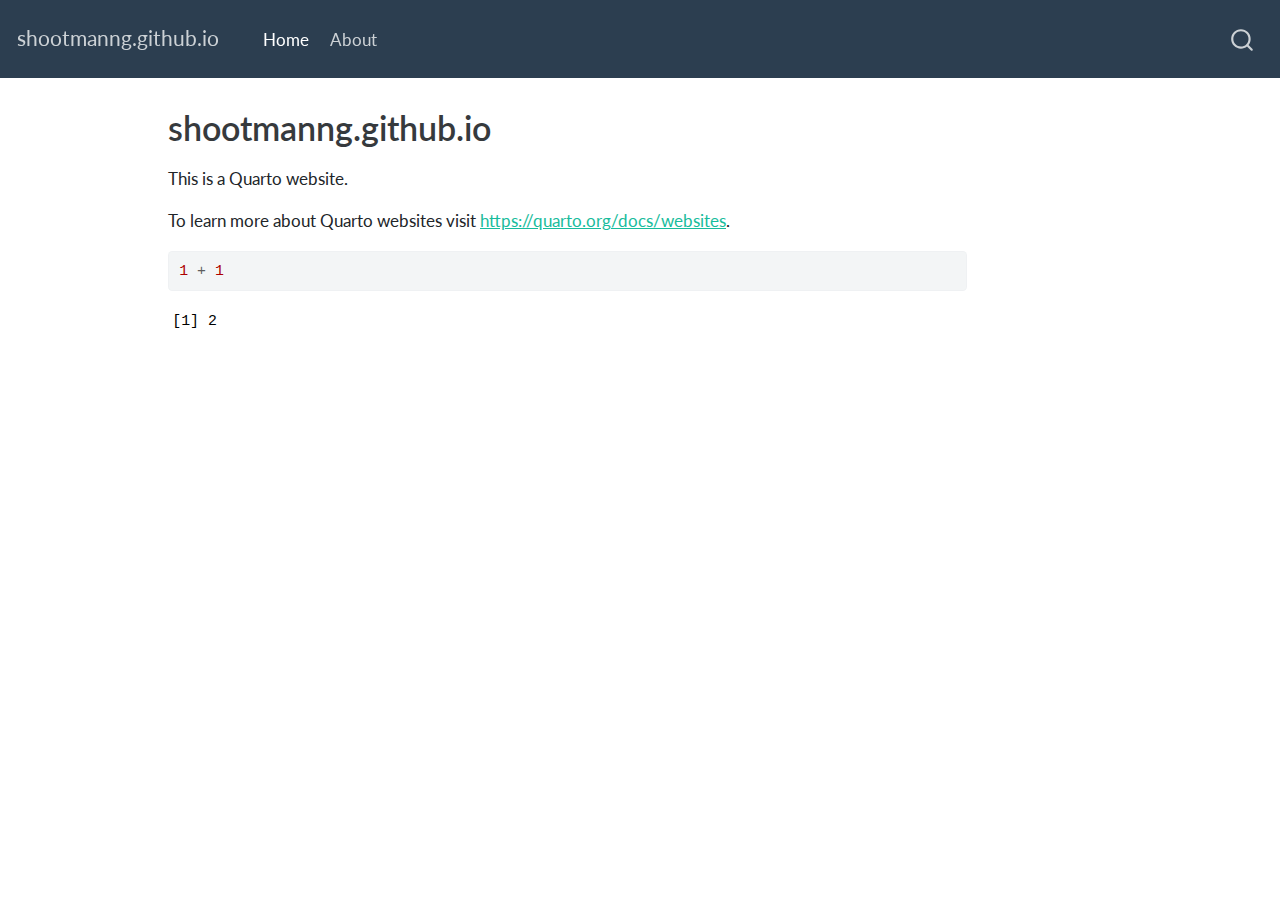
<file: _site/index.html>
<!DOCTYPE html>
<html xmlns="http://www.w3.org/1999/xhtml" lang="en" xml:lang="en"><head>

<meta charset="utf-8">
<meta name="generator" content="quarto-1.3.340">

<meta name="viewport" content="width=device-width, initial-scale=1.0, user-scalable=yes">


<title>shootmanng.github.io</title>
<style>
code{white-space: pre-wrap;}
span.smallcaps{font-variant: small-caps;}
div.columns{display: flex; gap: min(4vw, 1.5em);}
div.column{flex: auto; overflow-x: auto;}
div.hanging-indent{margin-left: 1.5em; text-indent: -1.5em;}
ul.task-list{list-style: none;}
ul.task-list li input[type="checkbox"] {
  width: 0.8em;
  margin: 0 0.8em 0.2em -1em; /* quarto-specific, see https://github.com/quarto-dev/quarto-cli/issues/4556 */ 
  vertical-align: middle;
}
/* CSS for syntax highlighting */
pre > code.sourceCode { white-space: pre; position: relative; }
pre > code.sourceCode > span { display: inline-block; line-height: 1.25; }
pre > code.sourceCode > span:empty { height: 1.2em; }
.sourceCode { overflow: visible; }
code.sourceCode > span { color: inherit; text-decoration: inherit; }
div.sourceCode { margin: 1em 0; }
pre.sourceCode { margin: 0; }
@media screen {
div.sourceCode { overflow: auto; }
}
@media print {
pre > code.sourceCode { white-space: pre-wrap; }
pre > code.sourceCode > span { text-indent: -5em; padding-left: 5em; }
}
pre.numberSource code
  { counter-reset: source-line 0; }
pre.numberSource code > span
  { position: relative; left: -4em; counter-increment: source-line; }
pre.numberSource code > span > a:first-child::before
  { content: counter(source-line);
    position: relative; left: -1em; text-align: right; vertical-align: baseline;
    border: none; display: inline-block;
    -webkit-touch-callout: none; -webkit-user-select: none;
    -khtml-user-select: none; -moz-user-select: none;
    -ms-user-select: none; user-select: none;
    padding: 0 4px; width: 4em;
  }
pre.numberSource { margin-left: 3em;  padding-left: 4px; }
div.sourceCode
  {   }
@media screen {
pre > code.sourceCode > span > a:first-child::before { text-decoration: underline; }
}
</style>


<script src="site_libs/quarto-nav/quarto-nav.js"></script>
<script src="site_libs/quarto-nav/headroom.min.js"></script>
<script src="site_libs/clipboard/clipboard.min.js"></script>
<script src="site_libs/quarto-search/autocomplete.umd.js"></script>
<script src="site_libs/quarto-search/fuse.min.js"></script>
<script src="site_libs/quarto-search/quarto-search.js"></script>
<meta name="quarto:offset" content="./">
<script src="site_libs/quarto-html/quarto.js"></script>
<script src="site_libs/quarto-html/popper.min.js"></script>
<script src="site_libs/quarto-html/tippy.umd.min.js"></script>
<script src="site_libs/quarto-html/anchor.min.js"></script>
<link href="site_libs/quarto-html/tippy.css" rel="stylesheet">
<link href="site_libs/quarto-html/quarto-syntax-highlighting.css" rel="stylesheet" id="quarto-text-highlighting-styles">
<script src="site_libs/bootstrap/bootstrap.min.js"></script>
<link href="site_libs/bootstrap/bootstrap-icons.css" rel="stylesheet">
<link href="site_libs/bootstrap/bootstrap.min.css" rel="stylesheet" id="quarto-bootstrap" data-mode="light">
<script id="quarto-search-options" type="application/json">{
  "location": "navbar",
  "copy-button": false,
  "collapse-after": 3,
  "panel-placement": "end",
  "type": "overlay",
  "limit": 20,
  "language": {
    "search-no-results-text": "No results",
    "search-matching-documents-text": "matching documents",
    "search-copy-link-title": "Copy link to search",
    "search-hide-matches-text": "Hide additional matches",
    "search-more-match-text": "more match in this document",
    "search-more-matches-text": "more matches in this document",
    "search-clear-button-title": "Clear",
    "search-detached-cancel-button-title": "Cancel",
    "search-submit-button-title": "Submit"
  }
}</script>


<link rel="stylesheet" href="styles.css">
</head>

<body class="nav-fixed">

<div id="quarto-search-results"></div>
  <header id="quarto-header" class="headroom fixed-top">
    <nav class="navbar navbar-expand-lg navbar-dark ">
      <div class="navbar-container container-fluid">
      <div class="navbar-brand-container">
    <a class="navbar-brand" href="./index.html">
    <span class="navbar-title">shootmanng.github.io</span>
    </a>
  </div>
            <div id="quarto-search" class="" title="Search"></div>
          <button class="navbar-toggler" type="button" data-bs-toggle="collapse" data-bs-target="#navbarCollapse" aria-controls="navbarCollapse" aria-expanded="false" aria-label="Toggle navigation" onclick="if (window.quartoToggleHeadroom) { window.quartoToggleHeadroom(); }">
  <span class="navbar-toggler-icon"></span>
</button>
          <div class="collapse navbar-collapse" id="navbarCollapse">
            <ul class="navbar-nav navbar-nav-scroll me-auto">
  <li class="nav-item">
    <a class="nav-link active" href="./index.html" rel="" target="" aria-current="page">
 <span class="menu-text">Home</span></a>
  </li>  
  <li class="nav-item">
    <a class="nav-link" href="./about.html" rel="" target="">
 <span class="menu-text">About</span></a>
  </li>  
</ul>
            <div class="quarto-navbar-tools ms-auto">
</div>
          </div> <!-- /navcollapse -->
      </div> <!-- /container-fluid -->
    </nav>
</header>
<!-- content -->
<div id="quarto-content" class="quarto-container page-columns page-rows-contents page-layout-article page-navbar">
<!-- sidebar -->
<!-- margin-sidebar -->
    <div id="quarto-margin-sidebar" class="sidebar margin-sidebar">
        
    </div>
<!-- main -->
<main class="content" id="quarto-document-content">

<header id="title-block-header" class="quarto-title-block default">
<div class="quarto-title">
<h1 class="title">shootmanng.github.io</h1>
</div>



<div class="quarto-title-meta">

    
  
    
  </div>
  

</header>

<p>This is a Quarto website.</p>
<p>To learn more about Quarto websites visit <a href="https://quarto.org/docs/websites" class="uri">https://quarto.org/docs/websites</a>.</p>
<div class="cell">
<div class="sourceCode cell-code" id="cb1"><pre class="sourceCode r code-with-copy"><code class="sourceCode r"><span id="cb1-1"><a href="#cb1-1" aria-hidden="true" tabindex="-1"></a><span class="dv">1</span> <span class="sc">+</span> <span class="dv">1</span></span></code><button title="Copy to Clipboard" class="code-copy-button"><i class="bi"></i></button></pre></div>
<div class="cell-output cell-output-stdout">
<pre><code>[1] 2</code></pre>
</div>
</div>



</main> <!-- /main -->
<script id="quarto-html-after-body" type="application/javascript">
window.document.addEventListener("DOMContentLoaded", function (event) {
  const toggleBodyColorMode = (bsSheetEl) => {
    const mode = bsSheetEl.getAttribute("data-mode");
    const bodyEl = window.document.querySelector("body");
    if (mode === "dark") {
      bodyEl.classList.add("quarto-dark");
      bodyEl.classList.remove("quarto-light");
    } else {
      bodyEl.classList.add("quarto-light");
      bodyEl.classList.remove("quarto-dark");
    }
  }
  const toggleBodyColorPrimary = () => {
    const bsSheetEl = window.document.querySelector("link#quarto-bootstrap");
    if (bsSheetEl) {
      toggleBodyColorMode(bsSheetEl);
    }
  }
  toggleBodyColorPrimary();  
  const icon = "";
  const anchorJS = new window.AnchorJS();
  anchorJS.options = {
    placement: 'right',
    icon: icon
  };
  anchorJS.add('.anchored');
  const isCodeAnnotation = (el) => {
    for (const clz of el.classList) {
      if (clz.startsWith('code-annotation-')) {                     
        return true;
      }
    }
    return false;
  }
  const clipboard = new window.ClipboardJS('.code-copy-button', {
    text: function(trigger) {
      const codeEl = trigger.previousElementSibling.cloneNode(true);
      for (const childEl of codeEl.children) {
        if (isCodeAnnotation(childEl)) {
          childEl.remove();
        }
      }
      return codeEl.innerText;
    }
  });
  clipboard.on('success', function(e) {
    // button target
    const button = e.trigger;
    // don't keep focus
    button.blur();
    // flash "checked"
    button.classList.add('code-copy-button-checked');
    var currentTitle = button.getAttribute("title");
    button.setAttribute("title", "Copied!");
    let tooltip;
    if (window.bootstrap) {
      button.setAttribute("data-bs-toggle", "tooltip");
      button.setAttribute("data-bs-placement", "left");
      button.setAttribute("data-bs-title", "Copied!");
      tooltip = new bootstrap.Tooltip(button, 
        { trigger: "manual", 
          customClass: "code-copy-button-tooltip",
          offset: [0, -8]});
      tooltip.show();    
    }
    setTimeout(function() {
      if (tooltip) {
        tooltip.hide();
        button.removeAttribute("data-bs-title");
        button.removeAttribute("data-bs-toggle");
        button.removeAttribute("data-bs-placement");
      }
      button.setAttribute("title", currentTitle);
      button.classList.remove('code-copy-button-checked');
    }, 1000);
    // clear code selection
    e.clearSelection();
  });
  function tippyHover(el, contentFn) {
    const config = {
      allowHTML: true,
      content: contentFn,
      maxWidth: 500,
      delay: 100,
      arrow: false,
      appendTo: function(el) {
          return el.parentElement;
      },
      interactive: true,
      interactiveBorder: 10,
      theme: 'quarto',
      placement: 'bottom-start'
    };
    window.tippy(el, config); 
  }
  const noterefs = window.document.querySelectorAll('a[role="doc-noteref"]');
  for (var i=0; i<noterefs.length; i++) {
    const ref = noterefs[i];
    tippyHover(ref, function() {
      // use id or data attribute instead here
      let href = ref.getAttribute('data-footnote-href') || ref.getAttribute('href');
      try { href = new URL(href).hash; } catch {}
      const id = href.replace(/^#\/?/, "");
      const note = window.document.getElementById(id);
      return note.innerHTML;
    });
  }
      let selectedAnnoteEl;
      const selectorForAnnotation = ( cell, annotation) => {
        let cellAttr = 'data-code-cell="' + cell + '"';
        let lineAttr = 'data-code-annotation="' +  annotation + '"';
        const selector = 'span[' + cellAttr + '][' + lineAttr + ']';
        return selector;
      }
      const selectCodeLines = (annoteEl) => {
        const doc = window.document;
        const targetCell = annoteEl.getAttribute("data-target-cell");
        const targetAnnotation = annoteEl.getAttribute("data-target-annotation");
        const annoteSpan = window.document.querySelector(selectorForAnnotation(targetCell, targetAnnotation));
        const lines = annoteSpan.getAttribute("data-code-lines").split(",");
        const lineIds = lines.map((line) => {
          return targetCell + "-" + line;
        })
        let top = null;
        let height = null;
        let parent = null;
        if (lineIds.length > 0) {
            //compute the position of the single el (top and bottom and make a div)
            const el = window.document.getElementById(lineIds[0]);
            top = el.offsetTop;
            height = el.offsetHeight;
            parent = el.parentElement.parentElement;
          if (lineIds.length > 1) {
            const lastEl = window.document.getElementById(lineIds[lineIds.length - 1]);
            const bottom = lastEl.offsetTop + lastEl.offsetHeight;
            height = bottom - top;
          }
          if (top !== null && height !== null && parent !== null) {
            // cook up a div (if necessary) and position it 
            let div = window.document.getElementById("code-annotation-line-highlight");
            if (div === null) {
              div = window.document.createElement("div");
              div.setAttribute("id", "code-annotation-line-highlight");
              div.style.position = 'absolute';
              parent.appendChild(div);
            }
            div.style.top = top - 2 + "px";
            div.style.height = height + 4 + "px";
            let gutterDiv = window.document.getElementById("code-annotation-line-highlight-gutter");
            if (gutterDiv === null) {
              gutterDiv = window.document.createElement("div");
              gutterDiv.setAttribute("id", "code-annotation-line-highlight-gutter");
              gutterDiv.style.position = 'absolute';
              const codeCell = window.document.getElementById(targetCell);
              const gutter = codeCell.querySelector('.code-annotation-gutter');
              gutter.appendChild(gutterDiv);
            }
            gutterDiv.style.top = top - 2 + "px";
            gutterDiv.style.height = height + 4 + "px";
          }
          selectedAnnoteEl = annoteEl;
        }
      };
      const unselectCodeLines = () => {
        const elementsIds = ["code-annotation-line-highlight", "code-annotation-line-highlight-gutter"];
        elementsIds.forEach((elId) => {
          const div = window.document.getElementById(elId);
          if (div) {
            div.remove();
          }
        });
        selectedAnnoteEl = undefined;
      };
      // Attach click handler to the DT
      const annoteDls = window.document.querySelectorAll('dt[data-target-cell]');
      for (const annoteDlNode of annoteDls) {
        annoteDlNode.addEventListener('click', (event) => {
          const clickedEl = event.target;
          if (clickedEl !== selectedAnnoteEl) {
            unselectCodeLines();
            const activeEl = window.document.querySelector('dt[data-target-cell].code-annotation-active');
            if (activeEl) {
              activeEl.classList.remove('code-annotation-active');
            }
            selectCodeLines(clickedEl);
            clickedEl.classList.add('code-annotation-active');
          } else {
            // Unselect the line
            unselectCodeLines();
            clickedEl.classList.remove('code-annotation-active');
          }
        });
      }
  const findCites = (el) => {
    const parentEl = el.parentElement;
    if (parentEl) {
      const cites = parentEl.dataset.cites;
      if (cites) {
        return {
          el,
          cites: cites.split(' ')
        };
      } else {
        return findCites(el.parentElement)
      }
    } else {
      return undefined;
    }
  };
  var bibliorefs = window.document.querySelectorAll('a[role="doc-biblioref"]');
  for (var i=0; i<bibliorefs.length; i++) {
    const ref = bibliorefs[i];
    const citeInfo = findCites(ref);
    if (citeInfo) {
      tippyHover(citeInfo.el, function() {
        var popup = window.document.createElement('div');
        citeInfo.cites.forEach(function(cite) {
          var citeDiv = window.document.createElement('div');
          citeDiv.classList.add('hanging-indent');
          citeDiv.classList.add('csl-entry');
          var biblioDiv = window.document.getElementById('ref-' + cite);
          if (biblioDiv) {
            citeDiv.innerHTML = biblioDiv.innerHTML;
          }
          popup.appendChild(citeDiv);
        });
        return popup.innerHTML;
      });
    }
  }
});
</script>
</div> <!-- /content -->



</body></html>
</file>
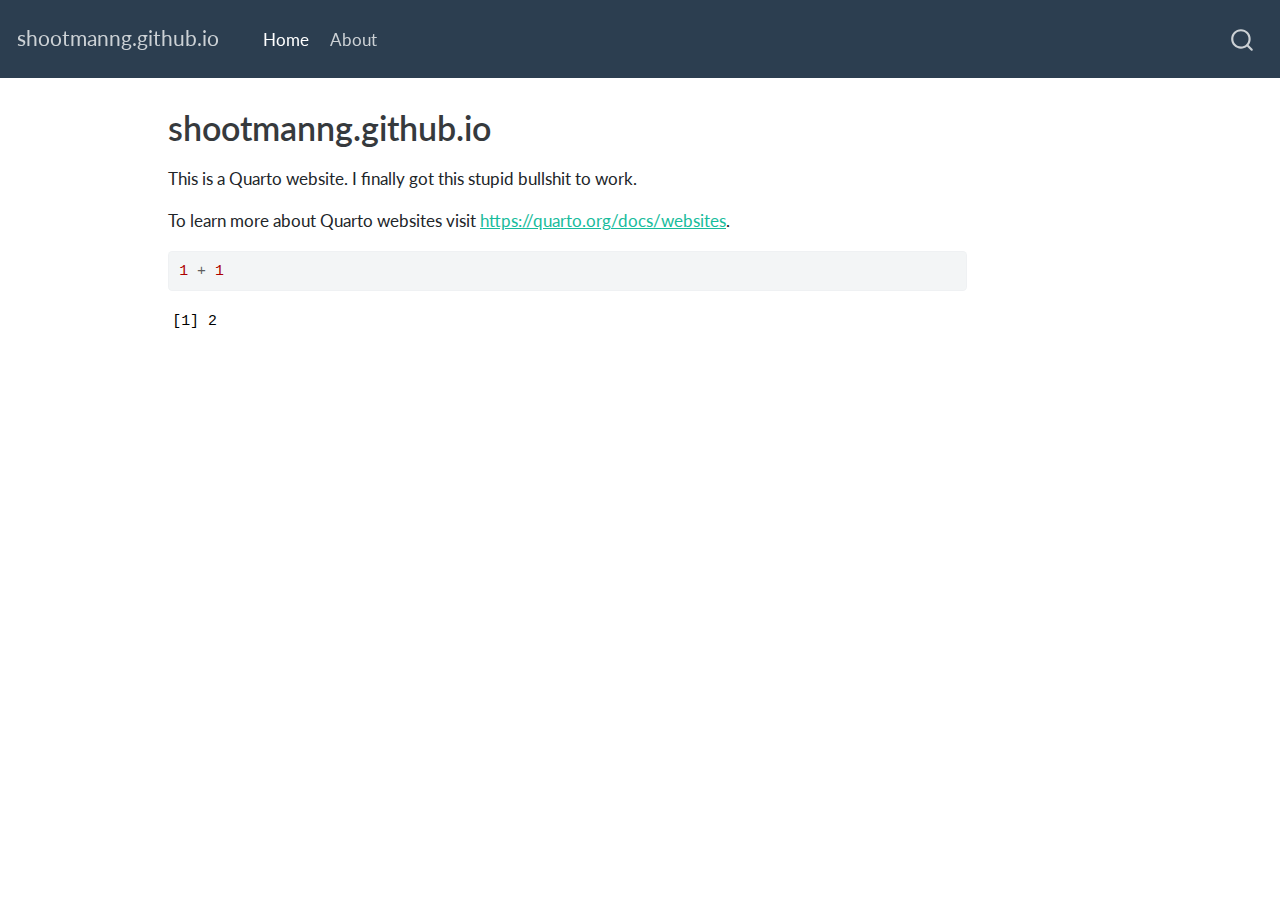
<file: docs/index.html>
<!DOCTYPE html>
<html xmlns="http://www.w3.org/1999/xhtml" lang="en" xml:lang="en"><head>

<meta charset="utf-8">
<meta name="generator" content="quarto-1.3.340">

<meta name="viewport" content="width=device-width, initial-scale=1.0, user-scalable=yes">


<title>shootmanng.github.io</title>
<style>
code{white-space: pre-wrap;}
span.smallcaps{font-variant: small-caps;}
div.columns{display: flex; gap: min(4vw, 1.5em);}
div.column{flex: auto; overflow-x: auto;}
div.hanging-indent{margin-left: 1.5em; text-indent: -1.5em;}
ul.task-list{list-style: none;}
ul.task-list li input[type="checkbox"] {
  width: 0.8em;
  margin: 0 0.8em 0.2em -1em; /* quarto-specific, see https://github.com/quarto-dev/quarto-cli/issues/4556 */ 
  vertical-align: middle;
}
/* CSS for syntax highlighting */
pre > code.sourceCode { white-space: pre; position: relative; }
pre > code.sourceCode > span { display: inline-block; line-height: 1.25; }
pre > code.sourceCode > span:empty { height: 1.2em; }
.sourceCode { overflow: visible; }
code.sourceCode > span { color: inherit; text-decoration: inherit; }
div.sourceCode { margin: 1em 0; }
pre.sourceCode { margin: 0; }
@media screen {
div.sourceCode { overflow: auto; }
}
@media print {
pre > code.sourceCode { white-space: pre-wrap; }
pre > code.sourceCode > span { text-indent: -5em; padding-left: 5em; }
}
pre.numberSource code
  { counter-reset: source-line 0; }
pre.numberSource code > span
  { position: relative; left: -4em; counter-increment: source-line; }
pre.numberSource code > span > a:first-child::before
  { content: counter(source-line);
    position: relative; left: -1em; text-align: right; vertical-align: baseline;
    border: none; display: inline-block;
    -webkit-touch-callout: none; -webkit-user-select: none;
    -khtml-user-select: none; -moz-user-select: none;
    -ms-user-select: none; user-select: none;
    padding: 0 4px; width: 4em;
  }
pre.numberSource { margin-left: 3em;  padding-left: 4px; }
div.sourceCode
  {   }
@media screen {
pre > code.sourceCode > span > a:first-child::before { text-decoration: underline; }
}
</style>


<script src="site_libs/quarto-nav/quarto-nav.js"></script>
<script src="site_libs/quarto-nav/headroom.min.js"></script>
<script src="site_libs/clipboard/clipboard.min.js"></script>
<script src="site_libs/quarto-search/autocomplete.umd.js"></script>
<script src="site_libs/quarto-search/fuse.min.js"></script>
<script src="site_libs/quarto-search/quarto-search.js"></script>
<meta name="quarto:offset" content="./">
<script src="site_libs/quarto-html/quarto.js"></script>
<script src="site_libs/quarto-html/popper.min.js"></script>
<script src="site_libs/quarto-html/tippy.umd.min.js"></script>
<script src="site_libs/quarto-html/anchor.min.js"></script>
<link href="site_libs/quarto-html/tippy.css" rel="stylesheet">
<link href="site_libs/quarto-html/quarto-syntax-highlighting.css" rel="stylesheet" id="quarto-text-highlighting-styles">
<script src="site_libs/bootstrap/bootstrap.min.js"></script>
<link href="site_libs/bootstrap/bootstrap-icons.css" rel="stylesheet">
<link href="site_libs/bootstrap/bootstrap.min.css" rel="stylesheet" id="quarto-bootstrap" data-mode="light">
<script id="quarto-search-options" type="application/json">{
  "location": "navbar",
  "copy-button": false,
  "collapse-after": 3,
  "panel-placement": "end",
  "type": "overlay",
  "limit": 20,
  "language": {
    "search-no-results-text": "No results",
    "search-matching-documents-text": "matching documents",
    "search-copy-link-title": "Copy link to search",
    "search-hide-matches-text": "Hide additional matches",
    "search-more-match-text": "more match in this document",
    "search-more-matches-text": "more matches in this document",
    "search-clear-button-title": "Clear",
    "search-detached-cancel-button-title": "Cancel",
    "search-submit-button-title": "Submit"
  }
}</script>


<link rel="stylesheet" href="styles.css">
</head>

<body class="nav-fixed">

<div id="quarto-search-results"></div>
  <header id="quarto-header" class="headroom fixed-top">
    <nav class="navbar navbar-expand-lg navbar-dark ">
      <div class="navbar-container container-fluid">
      <div class="navbar-brand-container">
    <a class="navbar-brand" href="./index.html">
    <span class="navbar-title">shootmanng.github.io</span>
    </a>
  </div>
            <div id="quarto-search" class="" title="Search"></div>
          <button class="navbar-toggler" type="button" data-bs-toggle="collapse" data-bs-target="#navbarCollapse" aria-controls="navbarCollapse" aria-expanded="false" aria-label="Toggle navigation" onclick="if (window.quartoToggleHeadroom) { window.quartoToggleHeadroom(); }">
  <span class="navbar-toggler-icon"></span>
</button>
          <div class="collapse navbar-collapse" id="navbarCollapse">
            <ul class="navbar-nav navbar-nav-scroll me-auto">
  <li class="nav-item">
    <a class="nav-link active" href="./index.html" rel="" target="" aria-current="page">
 <span class="menu-text">Home</span></a>
  </li>  
  <li class="nav-item">
    <a class="nav-link" href="./about.html" rel="" target="">
 <span class="menu-text">About</span></a>
  </li>  
</ul>
            <div class="quarto-navbar-tools ms-auto">
</div>
          </div> <!-- /navcollapse -->
      </div> <!-- /container-fluid -->
    </nav>
</header>
<!-- content -->
<div id="quarto-content" class="quarto-container page-columns page-rows-contents page-layout-article page-navbar">
<!-- sidebar -->
<!-- margin-sidebar -->
    <div id="quarto-margin-sidebar" class="sidebar margin-sidebar">
        
    </div>
<!-- main -->
<main class="content" id="quarto-document-content">

<header id="title-block-header" class="quarto-title-block default">
<div class="quarto-title">
<h1 class="title">shootmanng.github.io</h1>
</div>



<div class="quarto-title-meta">

    
  
    
  </div>
  

</header>

<p>This is a Quarto website. I finally got this stupid bullshit to work.</p>
<p>To learn more about Quarto websites visit <a href="https://quarto.org/docs/websites" class="uri">https://quarto.org/docs/websites</a>.</p>
<div class="cell">
<div class="sourceCode cell-code" id="cb1"><pre class="sourceCode r code-with-copy"><code class="sourceCode r"><span id="cb1-1"><a href="#cb1-1" aria-hidden="true" tabindex="-1"></a><span class="dv">1</span> <span class="sc">+</span> <span class="dv">1</span></span></code><button title="Copy to Clipboard" class="code-copy-button"><i class="bi"></i></button></pre></div>
<div class="cell-output cell-output-stdout">
<pre><code>[1] 2</code></pre>
</div>
</div>



</main> <!-- /main -->
<script id="quarto-html-after-body" type="application/javascript">
window.document.addEventListener("DOMContentLoaded", function (event) {
  const toggleBodyColorMode = (bsSheetEl) => {
    const mode = bsSheetEl.getAttribute("data-mode");
    const bodyEl = window.document.querySelector("body");
    if (mode === "dark") {
      bodyEl.classList.add("quarto-dark");
      bodyEl.classList.remove("quarto-light");
    } else {
      bodyEl.classList.add("quarto-light");
      bodyEl.classList.remove("quarto-dark");
    }
  }
  const toggleBodyColorPrimary = () => {
    const bsSheetEl = window.document.querySelector("link#quarto-bootstrap");
    if (bsSheetEl) {
      toggleBodyColorMode(bsSheetEl);
    }
  }
  toggleBodyColorPrimary();  
  const icon = "";
  const anchorJS = new window.AnchorJS();
  anchorJS.options = {
    placement: 'right',
    icon: icon
  };
  anchorJS.add('.anchored');
  const isCodeAnnotation = (el) => {
    for (const clz of el.classList) {
      if (clz.startsWith('code-annotation-')) {                     
        return true;
      }
    }
    return false;
  }
  const clipboard = new window.ClipboardJS('.code-copy-button', {
    text: function(trigger) {
      const codeEl = trigger.previousElementSibling.cloneNode(true);
      for (const childEl of codeEl.children) {
        if (isCodeAnnotation(childEl)) {
          childEl.remove();
        }
      }
      return codeEl.innerText;
    }
  });
  clipboard.on('success', function(e) {
    // button target
    const button = e.trigger;
    // don't keep focus
    button.blur();
    // flash "checked"
    button.classList.add('code-copy-button-checked');
    var currentTitle = button.getAttribute("title");
    button.setAttribute("title", "Copied!");
    let tooltip;
    if (window.bootstrap) {
      button.setAttribute("data-bs-toggle", "tooltip");
      button.setAttribute("data-bs-placement", "left");
      button.setAttribute("data-bs-title", "Copied!");
      tooltip = new bootstrap.Tooltip(button, 
        { trigger: "manual", 
          customClass: "code-copy-button-tooltip",
          offset: [0, -8]});
      tooltip.show();    
    }
    setTimeout(function() {
      if (tooltip) {
        tooltip.hide();
        button.removeAttribute("data-bs-title");
        button.removeAttribute("data-bs-toggle");
        button.removeAttribute("data-bs-placement");
      }
      button.setAttribute("title", currentTitle);
      button.classList.remove('code-copy-button-checked');
    }, 1000);
    // clear code selection
    e.clearSelection();
  });
  function tippyHover(el, contentFn) {
    const config = {
      allowHTML: true,
      content: contentFn,
      maxWidth: 500,
      delay: 100,
      arrow: false,
      appendTo: function(el) {
          return el.parentElement;
      },
      interactive: true,
      interactiveBorder: 10,
      theme: 'quarto',
      placement: 'bottom-start'
    };
    window.tippy(el, config); 
  }
  const noterefs = window.document.querySelectorAll('a[role="doc-noteref"]');
  for (var i=0; i<noterefs.length; i++) {
    const ref = noterefs[i];
    tippyHover(ref, function() {
      // use id or data attribute instead here
      let href = ref.getAttribute('data-footnote-href') || ref.getAttribute('href');
      try { href = new URL(href).hash; } catch {}
      const id = href.replace(/^#\/?/, "");
      const note = window.document.getElementById(id);
      return note.innerHTML;
    });
  }
      let selectedAnnoteEl;
      const selectorForAnnotation = ( cell, annotation) => {
        let cellAttr = 'data-code-cell="' + cell + '"';
        let lineAttr = 'data-code-annotation="' +  annotation + '"';
        const selector = 'span[' + cellAttr + '][' + lineAttr + ']';
        return selector;
      }
      const selectCodeLines = (annoteEl) => {
        const doc = window.document;
        const targetCell = annoteEl.getAttribute("data-target-cell");
        const targetAnnotation = annoteEl.getAttribute("data-target-annotation");
        const annoteSpan = window.document.querySelector(selectorForAnnotation(targetCell, targetAnnotation));
        const lines = annoteSpan.getAttribute("data-code-lines").split(",");
        const lineIds = lines.map((line) => {
          return targetCell + "-" + line;
        })
        let top = null;
        let height = null;
        let parent = null;
        if (lineIds.length > 0) {
            //compute the position of the single el (top and bottom and make a div)
            const el = window.document.getElementById(lineIds[0]);
            top = el.offsetTop;
            height = el.offsetHeight;
            parent = el.parentElement.parentElement;
          if (lineIds.length > 1) {
            const lastEl = window.document.getElementById(lineIds[lineIds.length - 1]);
            const bottom = lastEl.offsetTop + lastEl.offsetHeight;
            height = bottom - top;
          }
          if (top !== null && height !== null && parent !== null) {
            // cook up a div (if necessary) and position it 
            let div = window.document.getElementById("code-annotation-line-highlight");
            if (div === null) {
              div = window.document.createElement("div");
              div.setAttribute("id", "code-annotation-line-highlight");
              div.style.position = 'absolute';
              parent.appendChild(div);
            }
            div.style.top = top - 2 + "px";
            div.style.height = height + 4 + "px";
            let gutterDiv = window.document.getElementById("code-annotation-line-highlight-gutter");
            if (gutterDiv === null) {
              gutterDiv = window.document.createElement("div");
              gutterDiv.setAttribute("id", "code-annotation-line-highlight-gutter");
              gutterDiv.style.position = 'absolute';
              const codeCell = window.document.getElementById(targetCell);
              const gutter = codeCell.querySelector('.code-annotation-gutter');
              gutter.appendChild(gutterDiv);
            }
            gutterDiv.style.top = top - 2 + "px";
            gutterDiv.style.height = height + 4 + "px";
          }
          selectedAnnoteEl = annoteEl;
        }
      };
      const unselectCodeLines = () => {
        const elementsIds = ["code-annotation-line-highlight", "code-annotation-line-highlight-gutter"];
        elementsIds.forEach((elId) => {
          const div = window.document.getElementById(elId);
          if (div) {
            div.remove();
          }
        });
        selectedAnnoteEl = undefined;
      };
      // Attach click handler to the DT
      const annoteDls = window.document.querySelectorAll('dt[data-target-cell]');
      for (const annoteDlNode of annoteDls) {
        annoteDlNode.addEventListener('click', (event) => {
          const clickedEl = event.target;
          if (clickedEl !== selectedAnnoteEl) {
            unselectCodeLines();
            const activeEl = window.document.querySelector('dt[data-target-cell].code-annotation-active');
            if (activeEl) {
              activeEl.classList.remove('code-annotation-active');
            }
            selectCodeLines(clickedEl);
            clickedEl.classList.add('code-annotation-active');
          } else {
            // Unselect the line
            unselectCodeLines();
            clickedEl.classList.remove('code-annotation-active');
          }
        });
      }
  const findCites = (el) => {
    const parentEl = el.parentElement;
    if (parentEl) {
      const cites = parentEl.dataset.cites;
      if (cites) {
        return {
          el,
          cites: cites.split(' ')
        };
      } else {
        return findCites(el.parentElement)
      }
    } else {
      return undefined;
    }
  };
  var bibliorefs = window.document.querySelectorAll('a[role="doc-biblioref"]');
  for (var i=0; i<bibliorefs.length; i++) {
    const ref = bibliorefs[i];
    const citeInfo = findCites(ref);
    if (citeInfo) {
      tippyHover(citeInfo.el, function() {
        var popup = window.document.createElement('div');
        citeInfo.cites.forEach(function(cite) {
          var citeDiv = window.document.createElement('div');
          citeDiv.classList.add('hanging-indent');
          citeDiv.classList.add('csl-entry');
          var biblioDiv = window.document.getElementById('ref-' + cite);
          if (biblioDiv) {
            citeDiv.innerHTML = biblioDiv.innerHTML;
          }
          popup.appendChild(citeDiv);
        });
        return popup.innerHTML;
      });
    }
  }
});
</script>
</div> <!-- /content -->



</body></html>
</file>
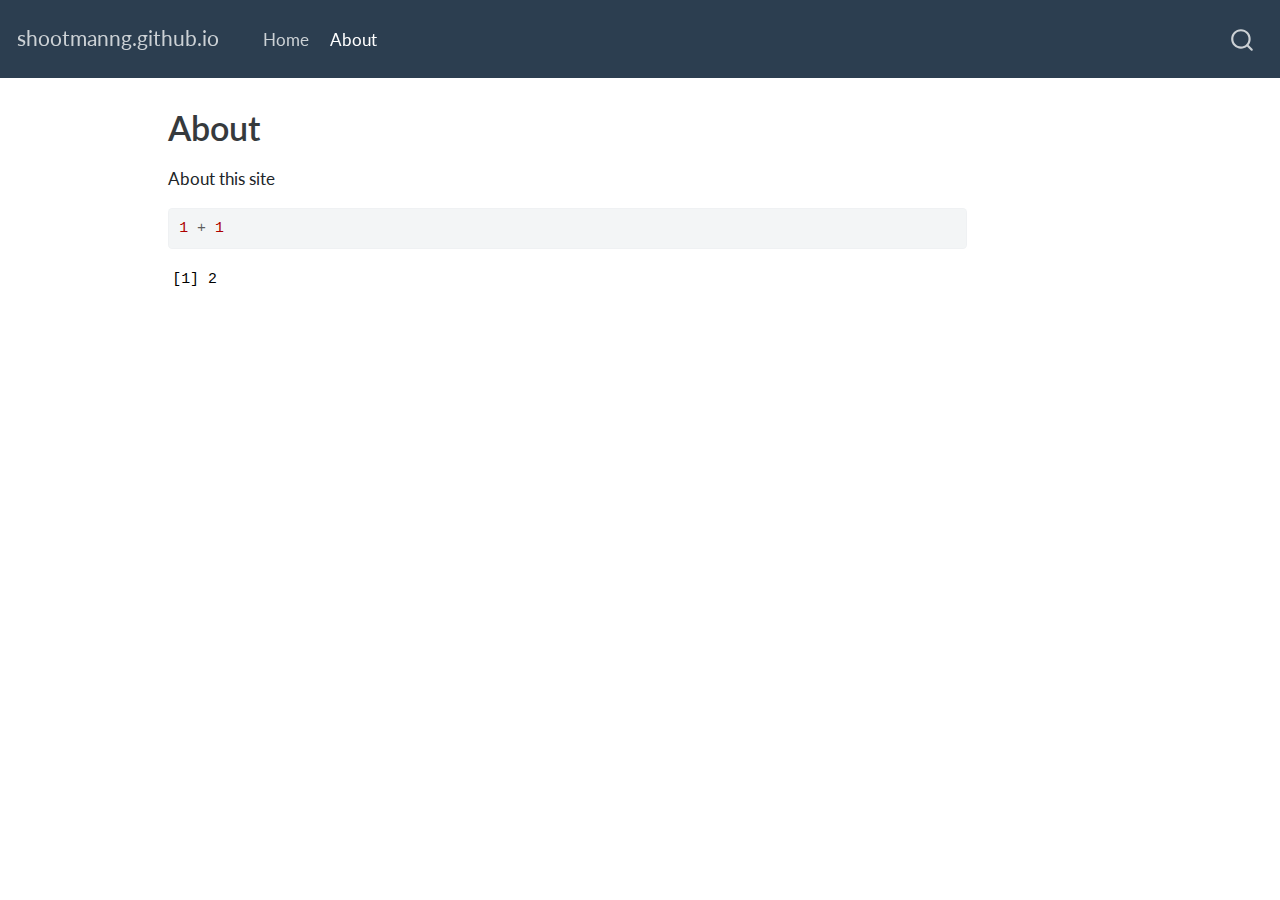
<file: _site/about.html>
<!DOCTYPE html>
<html xmlns="http://www.w3.org/1999/xhtml" lang="en" xml:lang="en"><head>

<meta charset="utf-8">
<meta name="generator" content="quarto-1.3.340">

<meta name="viewport" content="width=device-width, initial-scale=1.0, user-scalable=yes">


<title>shootmanng.github.io - About</title>
<style>
code{white-space: pre-wrap;}
span.smallcaps{font-variant: small-caps;}
div.columns{display: flex; gap: min(4vw, 1.5em);}
div.column{flex: auto; overflow-x: auto;}
div.hanging-indent{margin-left: 1.5em; text-indent: -1.5em;}
ul.task-list{list-style: none;}
ul.task-list li input[type="checkbox"] {
  width: 0.8em;
  margin: 0 0.8em 0.2em -1em; /* quarto-specific, see https://github.com/quarto-dev/quarto-cli/issues/4556 */ 
  vertical-align: middle;
}
/* CSS for syntax highlighting */
pre > code.sourceCode { white-space: pre; position: relative; }
pre > code.sourceCode > span { display: inline-block; line-height: 1.25; }
pre > code.sourceCode > span:empty { height: 1.2em; }
.sourceCode { overflow: visible; }
code.sourceCode > span { color: inherit; text-decoration: inherit; }
div.sourceCode { margin: 1em 0; }
pre.sourceCode { margin: 0; }
@media screen {
div.sourceCode { overflow: auto; }
}
@media print {
pre > code.sourceCode { white-space: pre-wrap; }
pre > code.sourceCode > span { text-indent: -5em; padding-left: 5em; }
}
pre.numberSource code
  { counter-reset: source-line 0; }
pre.numberSource code > span
  { position: relative; left: -4em; counter-increment: source-line; }
pre.numberSource code > span > a:first-child::before
  { content: counter(source-line);
    position: relative; left: -1em; text-align: right; vertical-align: baseline;
    border: none; display: inline-block;
    -webkit-touch-callout: none; -webkit-user-select: none;
    -khtml-user-select: none; -moz-user-select: none;
    -ms-user-select: none; user-select: none;
    padding: 0 4px; width: 4em;
  }
pre.numberSource { margin-left: 3em;  padding-left: 4px; }
div.sourceCode
  {   }
@media screen {
pre > code.sourceCode > span > a:first-child::before { text-decoration: underline; }
}
</style>


<script src="site_libs/quarto-nav/quarto-nav.js"></script>
<script src="site_libs/quarto-nav/headroom.min.js"></script>
<script src="site_libs/clipboard/clipboard.min.js"></script>
<script src="site_libs/quarto-search/autocomplete.umd.js"></script>
<script src="site_libs/quarto-search/fuse.min.js"></script>
<script src="site_libs/quarto-search/quarto-search.js"></script>
<meta name="quarto:offset" content="./">
<script src="site_libs/quarto-html/quarto.js"></script>
<script src="site_libs/quarto-html/popper.min.js"></script>
<script src="site_libs/quarto-html/tippy.umd.min.js"></script>
<script src="site_libs/quarto-html/anchor.min.js"></script>
<link href="site_libs/quarto-html/tippy.css" rel="stylesheet">
<link href="site_libs/quarto-html/quarto-syntax-highlighting.css" rel="stylesheet" id="quarto-text-highlighting-styles">
<script src="site_libs/bootstrap/bootstrap.min.js"></script>
<link href="site_libs/bootstrap/bootstrap-icons.css" rel="stylesheet">
<link href="site_libs/bootstrap/bootstrap.min.css" rel="stylesheet" id="quarto-bootstrap" data-mode="light">
<script id="quarto-search-options" type="application/json">{
  "location": "navbar",
  "copy-button": false,
  "collapse-after": 3,
  "panel-placement": "end",
  "type": "overlay",
  "limit": 20,
  "language": {
    "search-no-results-text": "No results",
    "search-matching-documents-text": "matching documents",
    "search-copy-link-title": "Copy link to search",
    "search-hide-matches-text": "Hide additional matches",
    "search-more-match-text": "more match in this document",
    "search-more-matches-text": "more matches in this document",
    "search-clear-button-title": "Clear",
    "search-detached-cancel-button-title": "Cancel",
    "search-submit-button-title": "Submit"
  }
}</script>


<link rel="stylesheet" href="styles.css">
</head>

<body class="nav-fixed">

<div id="quarto-search-results"></div>
  <header id="quarto-header" class="headroom fixed-top">
    <nav class="navbar navbar-expand-lg navbar-dark ">
      <div class="navbar-container container-fluid">
      <div class="navbar-brand-container">
    <a class="navbar-brand" href="./index.html">
    <span class="navbar-title">shootmanng.github.io</span>
    </a>
  </div>
            <div id="quarto-search" class="" title="Search"></div>
          <button class="navbar-toggler" type="button" data-bs-toggle="collapse" data-bs-target="#navbarCollapse" aria-controls="navbarCollapse" aria-expanded="false" aria-label="Toggle navigation" onclick="if (window.quartoToggleHeadroom) { window.quartoToggleHeadroom(); }">
  <span class="navbar-toggler-icon"></span>
</button>
          <div class="collapse navbar-collapse" id="navbarCollapse">
            <ul class="navbar-nav navbar-nav-scroll me-auto">
  <li class="nav-item">
    <a class="nav-link" href="./index.html" rel="" target="">
 <span class="menu-text">Home</span></a>
  </li>  
  <li class="nav-item">
    <a class="nav-link active" href="./about.html" rel="" target="" aria-current="page">
 <span class="menu-text">About</span></a>
  </li>  
</ul>
            <div class="quarto-navbar-tools ms-auto">
</div>
          </div> <!-- /navcollapse -->
      </div> <!-- /container-fluid -->
    </nav>
</header>
<!-- content -->
<div id="quarto-content" class="quarto-container page-columns page-rows-contents page-layout-article page-navbar">
<!-- sidebar -->
<!-- margin-sidebar -->
    <div id="quarto-margin-sidebar" class="sidebar margin-sidebar">
        
    </div>
<!-- main -->
<main class="content" id="quarto-document-content">

<header id="title-block-header" class="quarto-title-block default">
<div class="quarto-title">
<h1 class="title">About</h1>
</div>



<div class="quarto-title-meta">

    
  
    
  </div>
  

</header>

<p>About this site</p>
<div class="cell">
<div class="sourceCode cell-code" id="cb1"><pre class="sourceCode r code-with-copy"><code class="sourceCode r"><span id="cb1-1"><a href="#cb1-1" aria-hidden="true" tabindex="-1"></a><span class="dv">1</span> <span class="sc">+</span> <span class="dv">1</span></span></code><button title="Copy to Clipboard" class="code-copy-button"><i class="bi"></i></button></pre></div>
<div class="cell-output cell-output-stdout">
<pre><code>[1] 2</code></pre>
</div>
</div>



</main> <!-- /main -->
<script id="quarto-html-after-body" type="application/javascript">
window.document.addEventListener("DOMContentLoaded", function (event) {
  const toggleBodyColorMode = (bsSheetEl) => {
    const mode = bsSheetEl.getAttribute("data-mode");
    const bodyEl = window.document.querySelector("body");
    if (mode === "dark") {
      bodyEl.classList.add("quarto-dark");
      bodyEl.classList.remove("quarto-light");
    } else {
      bodyEl.classList.add("quarto-light");
      bodyEl.classList.remove("quarto-dark");
    }
  }
  const toggleBodyColorPrimary = () => {
    const bsSheetEl = window.document.querySelector("link#quarto-bootstrap");
    if (bsSheetEl) {
      toggleBodyColorMode(bsSheetEl);
    }
  }
  toggleBodyColorPrimary();  
  const icon = "";
  const anchorJS = new window.AnchorJS();
  anchorJS.options = {
    placement: 'right',
    icon: icon
  };
  anchorJS.add('.anchored');
  const isCodeAnnotation = (el) => {
    for (const clz of el.classList) {
      if (clz.startsWith('code-annotation-')) {                     
        return true;
      }
    }
    return false;
  }
  const clipboard = new window.ClipboardJS('.code-copy-button', {
    text: function(trigger) {
      const codeEl = trigger.previousElementSibling.cloneNode(true);
      for (const childEl of codeEl.children) {
        if (isCodeAnnotation(childEl)) {
          childEl.remove();
        }
      }
      return codeEl.innerText;
    }
  });
  clipboard.on('success', function(e) {
    // button target
    const button = e.trigger;
    // don't keep focus
    button.blur();
    // flash "checked"
    button.classList.add('code-copy-button-checked');
    var currentTitle = button.getAttribute("title");
    button.setAttribute("title", "Copied!");
    let tooltip;
    if (window.bootstrap) {
      button.setAttribute("data-bs-toggle", "tooltip");
      button.setAttribute("data-bs-placement", "left");
      button.setAttribute("data-bs-title", "Copied!");
      tooltip = new bootstrap.Tooltip(button, 
        { trigger: "manual", 
          customClass: "code-copy-button-tooltip",
          offset: [0, -8]});
      tooltip.show();    
    }
    setTimeout(function() {
      if (tooltip) {
        tooltip.hide();
        button.removeAttribute("data-bs-title");
        button.removeAttribute("data-bs-toggle");
        button.removeAttribute("data-bs-placement");
      }
      button.setAttribute("title", currentTitle);
      button.classList.remove('code-copy-button-checked');
    }, 1000);
    // clear code selection
    e.clearSelection();
  });
  function tippyHover(el, contentFn) {
    const config = {
      allowHTML: true,
      content: contentFn,
      maxWidth: 500,
      delay: 100,
      arrow: false,
      appendTo: function(el) {
          return el.parentElement;
      },
      interactive: true,
      interactiveBorder: 10,
      theme: 'quarto',
      placement: 'bottom-start'
    };
    window.tippy(el, config); 
  }
  const noterefs = window.document.querySelectorAll('a[role="doc-noteref"]');
  for (var i=0; i<noterefs.length; i++) {
    const ref = noterefs[i];
    tippyHover(ref, function() {
      // use id or data attribute instead here
      let href = ref.getAttribute('data-footnote-href') || ref.getAttribute('href');
      try { href = new URL(href).hash; } catch {}
      const id = href.replace(/^#\/?/, "");
      const note = window.document.getElementById(id);
      return note.innerHTML;
    });
  }
      let selectedAnnoteEl;
      const selectorForAnnotation = ( cell, annotation) => {
        let cellAttr = 'data-code-cell="' + cell + '"';
        let lineAttr = 'data-code-annotation="' +  annotation + '"';
        const selector = 'span[' + cellAttr + '][' + lineAttr + ']';
        return selector;
      }
      const selectCodeLines = (annoteEl) => {
        const doc = window.document;
        const targetCell = annoteEl.getAttribute("data-target-cell");
        const targetAnnotation = annoteEl.getAttribute("data-target-annotation");
        const annoteSpan = window.document.querySelector(selectorForAnnotation(targetCell, targetAnnotation));
        const lines = annoteSpan.getAttribute("data-code-lines").split(",");
        const lineIds = lines.map((line) => {
          return targetCell + "-" + line;
        })
        let top = null;
        let height = null;
        let parent = null;
        if (lineIds.length > 0) {
            //compute the position of the single el (top and bottom and make a div)
            const el = window.document.getElementById(lineIds[0]);
            top = el.offsetTop;
            height = el.offsetHeight;
            parent = el.parentElement.parentElement;
          if (lineIds.length > 1) {
            const lastEl = window.document.getElementById(lineIds[lineIds.length - 1]);
            const bottom = lastEl.offsetTop + lastEl.offsetHeight;
            height = bottom - top;
          }
          if (top !== null && height !== null && parent !== null) {
            // cook up a div (if necessary) and position it 
            let div = window.document.getElementById("code-annotation-line-highlight");
            if (div === null) {
              div = window.document.createElement("div");
              div.setAttribute("id", "code-annotation-line-highlight");
              div.style.position = 'absolute';
              parent.appendChild(div);
            }
            div.style.top = top - 2 + "px";
            div.style.height = height + 4 + "px";
            let gutterDiv = window.document.getElementById("code-annotation-line-highlight-gutter");
            if (gutterDiv === null) {
              gutterDiv = window.document.createElement("div");
              gutterDiv.setAttribute("id", "code-annotation-line-highlight-gutter");
              gutterDiv.style.position = 'absolute';
              const codeCell = window.document.getElementById(targetCell);
              const gutter = codeCell.querySelector('.code-annotation-gutter');
              gutter.appendChild(gutterDiv);
            }
            gutterDiv.style.top = top - 2 + "px";
            gutterDiv.style.height = height + 4 + "px";
          }
          selectedAnnoteEl = annoteEl;
        }
      };
      const unselectCodeLines = () => {
        const elementsIds = ["code-annotation-line-highlight", "code-annotation-line-highlight-gutter"];
        elementsIds.forEach((elId) => {
          const div = window.document.getElementById(elId);
          if (div) {
            div.remove();
          }
        });
        selectedAnnoteEl = undefined;
      };
      // Attach click handler to the DT
      const annoteDls = window.document.querySelectorAll('dt[data-target-cell]');
      for (const annoteDlNode of annoteDls) {
        annoteDlNode.addEventListener('click', (event) => {
          const clickedEl = event.target;
          if (clickedEl !== selectedAnnoteEl) {
            unselectCodeLines();
            const activeEl = window.document.querySelector('dt[data-target-cell].code-annotation-active');
            if (activeEl) {
              activeEl.classList.remove('code-annotation-active');
            }
            selectCodeLines(clickedEl);
            clickedEl.classList.add('code-annotation-active');
          } else {
            // Unselect the line
            unselectCodeLines();
            clickedEl.classList.remove('code-annotation-active');
          }
        });
      }
  const findCites = (el) => {
    const parentEl = el.parentElement;
    if (parentEl) {
      const cites = parentEl.dataset.cites;
      if (cites) {
        return {
          el,
          cites: cites.split(' ')
        };
      } else {
        return findCites(el.parentElement)
      }
    } else {
      return undefined;
    }
  };
  var bibliorefs = window.document.querySelectorAll('a[role="doc-biblioref"]');
  for (var i=0; i<bibliorefs.length; i++) {
    const ref = bibliorefs[i];
    const citeInfo = findCites(ref);
    if (citeInfo) {
      tippyHover(citeInfo.el, function() {
        var popup = window.document.createElement('div');
        citeInfo.cites.forEach(function(cite) {
          var citeDiv = window.document.createElement('div');
          citeDiv.classList.add('hanging-indent');
          citeDiv.classList.add('csl-entry');
          var biblioDiv = window.document.getElementById('ref-' + cite);
          if (biblioDiv) {
            citeDiv.innerHTML = biblioDiv.innerHTML;
          }
          popup.appendChild(citeDiv);
        });
        return popup.innerHTML;
      });
    }
  }
});
</script>
</div> <!-- /content -->



</body></html>
</file>
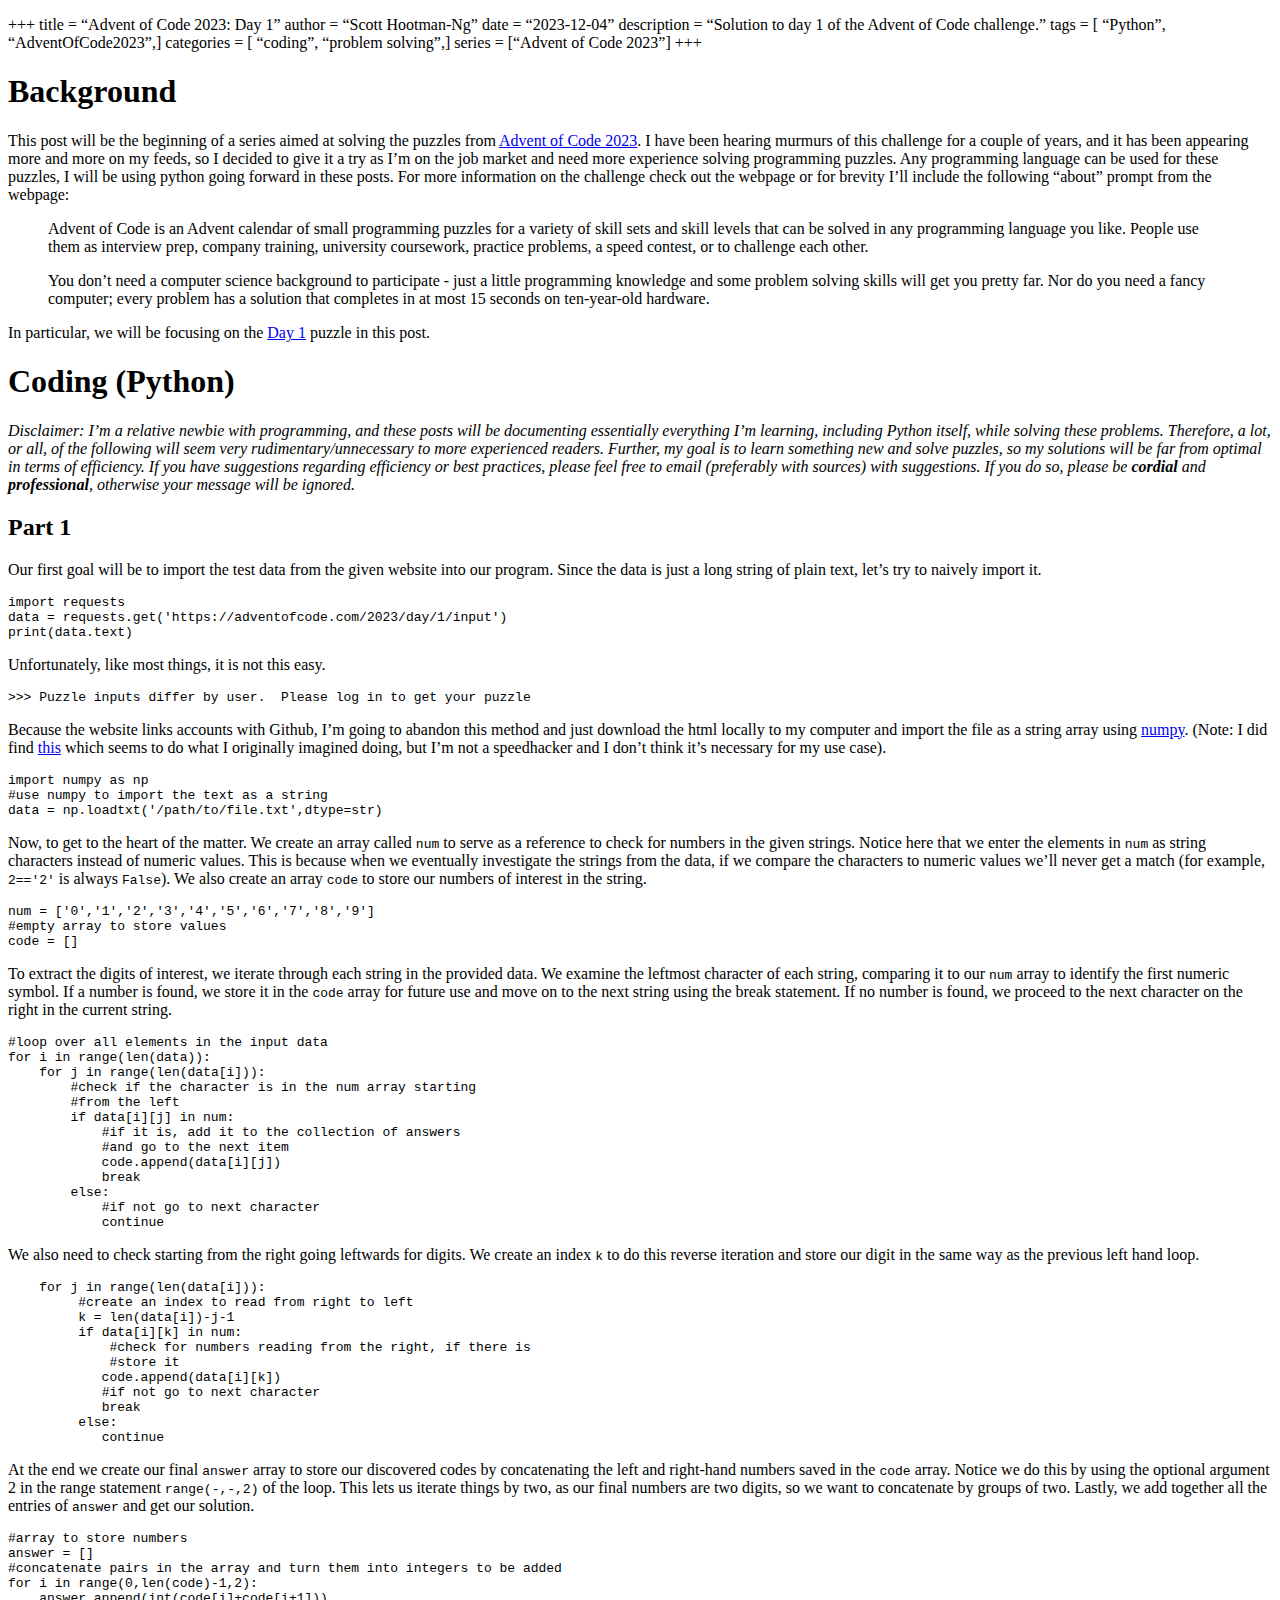
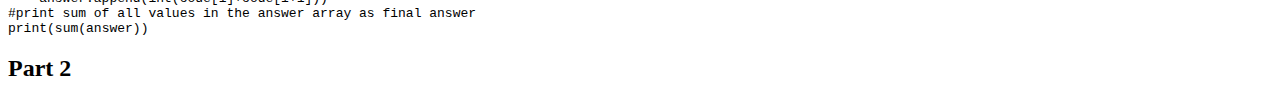
<file: content/posts/aoc23d1solution.html>
<?xml version="1.0" encoding="UTF-8" ?>
<!DOCTYPE html PUBLIC "-//W3C//DTD XHTML 1.0 Strict//EN"
	"http://www.w3.org/TR/xhtml1/DTD/xhtml1-strict.dtd">

<html xmlns="http://www.w3.org/1999/xhtml">

<head>
<title>aoc23d1solution.html</title>
<meta http-equiv="Content-Type" content="text/html;charset=utf-8"/>

</head>

<body>

<p>+++ title = “Advent of Code 2023: Day 1” author = “Scott Hootman-Ng”
date = “2023-12-04” description = “Solution to day 1 of the Advent of
Code challenge.” tags = [ “Python”, “AdventOfCode2023”,] categories = [
“coding”, “problem solving”,] series = [“Advent of Code 2023”] +++</p>
<h1 id="background">Background</h1>
<p>This post will be the beginning of a series aimed at solving the
puzzles from <a href="https://adventofcode.com/">Advent of Code
2023</a>. I have been hearing murmurs of this challenge for a couple of
years, and it has been appearing more and more on my feeds, so I decided
to give it a try as I’m on the job market and need more experience
solving programming puzzles. Any programming language can be used for
these puzzles, I will be using python going forward in these posts. For
more information on the challenge check out the webpage or for brevity
I’ll include the following “about” prompt from the webpage:</p>
<blockquote>
<p>Advent of Code is an Advent calendar of small programming puzzles for
a variety of skill sets and skill levels that can be solved in any
programming language you like. People use them as interview prep,
company training, university coursework, practice problems, a speed
contest, or to challenge each other.</p>
<p>You don’t need a computer science background to participate - just a
little programming knowledge and some problem solving skills will get
you pretty far. Nor do you need a fancy computer; every problem has a
solution that completes in at most 15 seconds on ten-year-old
hardware.</p>
</blockquote>
<p>In particular, we will be focusing on the <a
href="https://adventofcode.com/2023/day/1">Day 1</a> puzzle in this
post.</p>
<h1 id="coding-python">Coding (Python)</h1>
<p><em>Disclaimer: I’m a relative newbie with programming, and these
posts will be documenting essentially everything I’m learning, including
Python itself, while solving these problems. Therefore, a lot, or all,
of the following will seem very rudimentary/unnecessary to more
experienced readers. Further, my goal is to learn something new and
solve puzzles, so my solutions will be far from optimal in terms of
efficiency. If you have suggestions regarding efficiency or best
practices, please feel free to email (preferably with sources) with
suggestions. If you do so, please be <strong>cordial</strong> and
<strong>professional</strong>, otherwise your message will be
ignored.</em></p>
<h2 id="part-1">Part 1</h2>
<p>Our first goal will be to import the test data from the given website
into our program. Since the data is just a long string of plain text,
let’s try to naively import it.</p>
<div class="sourceCode" id="cb1" data-linenos="false"><pre
class="sourceCode python"><code class="sourceCode python"><span id="cb1-1"><a href="#cb1-1" aria-hidden="true" tabindex="-1"></a><span class="im">import</span> requests</span>
<span id="cb1-2"><a href="#cb1-2" aria-hidden="true" tabindex="-1"></a>data <span class="op">=</span> requests.get(<span class="st">&#39;https://adventofcode.com/2023/day/1/input&#39;</span>)</span>
<span id="cb1-3"><a href="#cb1-3" aria-hidden="true" tabindex="-1"></a><span class="bu">print</span>(data.text)</span></code></pre></div>
<p>Unfortunately, like most things, it is not this easy.</p>
<pre><code>&gt;&gt;&gt; Puzzle inputs differ by user.  Please log in to get your puzzle </code></pre>
<p>Because the website links accounts with Github, I’m going to abandon
this method and just download the html locally to my computer and import
the file as a string array using <a href="https://numpy.org/">numpy</a>.
(Note: I did find <a
href="https://github.com/wimglenn/advent-of-code-data">this</a> which
seems to do what I originally imagined doing, but I’m not a speedhacker
and I don’t think it’s necessary for my use case).</p>
<div class="sourceCode" id="cb3" data-linenos="false"><pre
class="sourceCode python"><code class="sourceCode python"><span id="cb3-1"><a href="#cb3-1" aria-hidden="true" tabindex="-1"></a><span class="im">import</span> numpy <span class="im">as</span> np</span>
<span id="cb3-2"><a href="#cb3-2" aria-hidden="true" tabindex="-1"></a><span class="co">#use numpy to import the text as a string</span></span>
<span id="cb3-3"><a href="#cb3-3" aria-hidden="true" tabindex="-1"></a>data <span class="op">=</span> np.loadtxt(<span class="st">&#39;/path/to/file.txt&#39;</span>,dtype<span class="op">=</span><span class="bu">str</span>)</span></code></pre></div>
<p>Now, to get to the heart of the matter. We create an array called
<code>num</code> to serve as a reference to check for numbers in the
given strings. Notice here that we enter the elements in
<code>num</code> as string characters instead of numeric values. This is
because when we eventually investigate the strings from the data, if we
compare the characters to numeric values we’ll never get a match (for
example, <code>2=='2'</code> is always <code>False</code>). We also
create an array <code>code</code> to store our numbers of interest in
the string.</p>
<div class="sourceCode" id="cb4" data-linenos="false"><pre
class="sourceCode python"><code class="sourceCode python"><span id="cb4-1"><a href="#cb4-1" aria-hidden="true" tabindex="-1"></a>num <span class="op">=</span> [<span class="st">&#39;0&#39;</span>,<span class="st">&#39;1&#39;</span>,<span class="st">&#39;2&#39;</span>,<span class="st">&#39;3&#39;</span>,<span class="st">&#39;4&#39;</span>,<span class="st">&#39;5&#39;</span>,<span class="st">&#39;6&#39;</span>,<span class="st">&#39;7&#39;</span>,<span class="st">&#39;8&#39;</span>,<span class="st">&#39;9&#39;</span>]</span>
<span id="cb4-2"><a href="#cb4-2" aria-hidden="true" tabindex="-1"></a><span class="co">#empty array to store values</span></span>
<span id="cb4-3"><a href="#cb4-3" aria-hidden="true" tabindex="-1"></a>code <span class="op">=</span> []</span></code></pre></div>
<p>To extract the digits of interest, we iterate through each string in
the provided data. We examine the leftmost character of each string,
comparing it to our <code>num</code> array to identify the first numeric
symbol. If a number is found, we store it in the <code>code</code> array
for future use and move on to the next string using the break statement.
If no number is found, we proceed to the next character on the right in
the current string.</p>
<div class="sourceCode" id="cb5" data-linenos="false"><pre
class="sourceCode python"><code class="sourceCode python"><span id="cb5-1"><a href="#cb5-1" aria-hidden="true" tabindex="-1"></a><span class="co">#loop over all elements in the input data</span></span>
<span id="cb5-2"><a href="#cb5-2" aria-hidden="true" tabindex="-1"></a><span class="cf">for</span> i <span class="kw">in</span> <span class="bu">range</span>(<span class="bu">len</span>(data)):</span>
<span id="cb5-3"><a href="#cb5-3" aria-hidden="true" tabindex="-1"></a>    <span class="cf">for</span> j <span class="kw">in</span> <span class="bu">range</span>(<span class="bu">len</span>(data[i])):</span>
<span id="cb5-4"><a href="#cb5-4" aria-hidden="true" tabindex="-1"></a>        <span class="co">#check if the character is in the num array starting</span></span>
<span id="cb5-5"><a href="#cb5-5" aria-hidden="true" tabindex="-1"></a>        <span class="co">#from the left</span></span>
<span id="cb5-6"><a href="#cb5-6" aria-hidden="true" tabindex="-1"></a>        <span class="cf">if</span> data[i][j] <span class="kw">in</span> num:</span>
<span id="cb5-7"><a href="#cb5-7" aria-hidden="true" tabindex="-1"></a>            <span class="co">#if it is, add it to the collection of answers</span></span>
<span id="cb5-8"><a href="#cb5-8" aria-hidden="true" tabindex="-1"></a>            <span class="co">#and go to the next item</span></span>
<span id="cb5-9"><a href="#cb5-9" aria-hidden="true" tabindex="-1"></a>            code.append(data[i][j])</span>
<span id="cb5-10"><a href="#cb5-10" aria-hidden="true" tabindex="-1"></a>            <span class="cf">break</span></span>
<span id="cb5-11"><a href="#cb5-11" aria-hidden="true" tabindex="-1"></a>        <span class="cf">else</span>:</span>
<span id="cb5-12"><a href="#cb5-12" aria-hidden="true" tabindex="-1"></a>            <span class="co">#if not go to next character</span></span>
<span id="cb5-13"><a href="#cb5-13" aria-hidden="true" tabindex="-1"></a>            <span class="cf">continue</span></span></code></pre></div>
<p>We also need to check starting from the right going leftwards for
digits. We create an index <code>k</code> to do this reverse iteration
and store our digit in the same way as the previous left hand loop.</p>
<div class="sourceCode" id="cb6" data-linenos="false"><pre
class="sourceCode python"><code class="sourceCode python"><span id="cb6-1"><a href="#cb6-1" aria-hidden="true" tabindex="-1"></a>    <span class="cf">for</span> j <span class="kw">in</span> <span class="bu">range</span>(<span class="bu">len</span>(data[i])):</span>
<span id="cb6-2"><a href="#cb6-2" aria-hidden="true" tabindex="-1"></a>         <span class="co">#create an index to read from right to left</span></span>
<span id="cb6-3"><a href="#cb6-3" aria-hidden="true" tabindex="-1"></a>         k <span class="op">=</span> <span class="bu">len</span>(data[i])<span class="op">-</span>j<span class="op">-</span><span class="dv">1</span></span>
<span id="cb6-4"><a href="#cb6-4" aria-hidden="true" tabindex="-1"></a>         <span class="cf">if</span> data[i][k] <span class="kw">in</span> num:</span>
<span id="cb6-5"><a href="#cb6-5" aria-hidden="true" tabindex="-1"></a>             <span class="co">#check for numbers reading from the right, if there is</span></span>
<span id="cb6-6"><a href="#cb6-6" aria-hidden="true" tabindex="-1"></a>             <span class="co">#store it</span></span>
<span id="cb6-7"><a href="#cb6-7" aria-hidden="true" tabindex="-1"></a>            code.append(data[i][k])</span>
<span id="cb6-8"><a href="#cb6-8" aria-hidden="true" tabindex="-1"></a>            <span class="co">#if not go to next character</span></span>
<span id="cb6-9"><a href="#cb6-9" aria-hidden="true" tabindex="-1"></a>            <span class="cf">break</span></span>
<span id="cb6-10"><a href="#cb6-10" aria-hidden="true" tabindex="-1"></a>         <span class="cf">else</span>:</span>
<span id="cb6-11"><a href="#cb6-11" aria-hidden="true" tabindex="-1"></a>            <span class="cf">continue</span></span></code></pre></div>
<p>At the end we create our final <code>answer</code> array to store our
discovered codes by concatenating the left and right-hand numbers saved
in the <code>code</code> array. Notice we do this by using the optional
argument 2 in the range statement <code>range(-,-,2)</code> of the loop.
This lets us iterate things by two, as our final numbers are two digits,
so we want to concatenate by groups of two. Lastly, we add together all
the entries of <code>answer</code> and get our solution.</p>
<div class="sourceCode" id="cb7" data-linenos="false"><pre
class="sourceCode python"><code class="sourceCode python"><span id="cb7-1"><a href="#cb7-1" aria-hidden="true" tabindex="-1"></a><span class="co">#array to store numbers</span></span>
<span id="cb7-2"><a href="#cb7-2" aria-hidden="true" tabindex="-1"></a>answer <span class="op">=</span> []</span>
<span id="cb7-3"><a href="#cb7-3" aria-hidden="true" tabindex="-1"></a><span class="co">#concatenate pairs in the array and turn them into integers to be added</span></span>
<span id="cb7-4"><a href="#cb7-4" aria-hidden="true" tabindex="-1"></a><span class="cf">for</span> i <span class="kw">in</span> <span class="bu">range</span>(<span class="dv">0</span>,<span class="bu">len</span>(code)<span class="op">-</span><span class="dv">1</span>,<span class="dv">2</span>):</span>
<span id="cb7-5"><a href="#cb7-5" aria-hidden="true" tabindex="-1"></a>    answer.append(<span class="bu">int</span>(code[i]<span class="op">+</span>code[i<span class="op">+</span><span class="dv">1</span>]))</span>
<span id="cb7-6"><a href="#cb7-6" aria-hidden="true" tabindex="-1"></a><span class="co">#print sum of all values in the answer array as final answer </span></span>
<span id="cb7-7"><a href="#cb7-7" aria-hidden="true" tabindex="-1"></a><span class="bu">print</span>(<span class="bu">sum</span>(answer))</span></code></pre></div>
<h2 id="part-2">Part 2</h2>

</body>
</html>
</file>
<file: _site/site_libs/quarto-html/tippy.css>
.tippy-box[data-animation=fade][data-state=hidden]{opacity:0}[data-tippy-root]{max-width:calc(100vw - 10px)}.tippy-box{position:relative;background-color:#333;color:#fff;border-radius:4px;font-size:14px;line-height:1.4;white-space:normal;outline:0;transition-property:transform,visibility,opacity}.tippy-box[data-placement^=top]>.tippy-arrow{bottom:0}.tippy-box[data-placement^=top]>.tippy-arrow:before{bottom:-7px;left:0;border-width:8px 8px 0;border-top-color:initial;transform-origin:center top}.tippy-box[data-placement^=bottom]>.tippy-arrow{top:0}.tippy-box[data-placement^=bottom]>.tippy-arrow:before{top:-7px;left:0;border-width:0 8px 8px;border-bottom-color:initial;transform-origin:center bottom}.tippy-box[data-placement^=left]>.tippy-arrow{right:0}.tippy-box[data-placement^=left]>.tippy-arrow:before{border-width:8px 0 8px 8px;border-left-color:initial;right:-7px;transform-origin:center left}.tippy-box[data-placement^=right]>.tippy-arrow{left:0}.tippy-box[data-placement^=right]>.tippy-arrow:before{left:-7px;border-width:8px 8px 8px 0;border-right-color:initial;transform-origin:center right}.tippy-box[data-inertia][data-state=visible]{transition-timing-function:cubic-bezier(.54,1.5,.38,1.11)}.tippy-arrow{width:16px;height:16px;color:#333}.tippy-arrow:before{content:"";position:absolute;border-color:transparent;border-style:solid}.tippy-content{position:relative;padding:5px 9px;z-index:1}
</file>
<file: _site/site_libs/quarto-html/quarto-syntax-highlighting.css>
/* quarto syntax highlight colors */
:root {
  --quarto-hl-ot-color: #003B4F;
  --quarto-hl-at-color: #657422;
  --quarto-hl-ss-color: #20794D;
  --quarto-hl-an-color: #5E5E5E;
  --quarto-hl-fu-color: #4758AB;
  --quarto-hl-st-color: #20794D;
  --quarto-hl-cf-color: #003B4F;
  --quarto-hl-op-color: #5E5E5E;
  --quarto-hl-er-color: #AD0000;
  --quarto-hl-bn-color: #AD0000;
  --quarto-hl-al-color: #AD0000;
  --quarto-hl-va-color: #111111;
  --quarto-hl-bu-color: inherit;
  --quarto-hl-ex-color: inherit;
  --quarto-hl-pp-color: #AD0000;
  --quarto-hl-in-color: #5E5E5E;
  --quarto-hl-vs-color: #20794D;
  --quarto-hl-wa-color: #5E5E5E;
  --quarto-hl-do-color: #5E5E5E;
  --quarto-hl-im-color: #00769E;
  --quarto-hl-ch-color: #20794D;
  --quarto-hl-dt-color: #AD0000;
  --quarto-hl-fl-color: #AD0000;
  --quarto-hl-co-color: #5E5E5E;
  --quarto-hl-cv-color: #5E5E5E;
  --quarto-hl-cn-color: #8f5902;
  --quarto-hl-sc-color: #5E5E5E;
  --quarto-hl-dv-color: #AD0000;
  --quarto-hl-kw-color: #003B4F;
}

/* other quarto variables */
:root {
  --quarto-font-monospace: SFMono-Regular, Menlo, Monaco, Consolas, "Liberation Mono", "Courier New", monospace;
}

pre > code.sourceCode > span {
  color: #003B4F;
}

code span {
  color: #003B4F;
}

code.sourceCode > span {
  color: #003B4F;
}

div.sourceCode,
div.sourceCode pre.sourceCode {
  color: #003B4F;
}

code span.ot {
  color: #003B4F;
  font-style: inherit;
}

code span.at {
  color: #657422;
  font-style: inherit;
}

code span.ss {
  color: #20794D;
  font-style: inherit;
}

code span.an {
  color: #5E5E5E;
  font-style: inherit;
}

code span.fu {
  color: #4758AB;
  font-style: inherit;
}

code span.st {
  color: #20794D;
  font-style: inherit;
}

code span.cf {
  color: #003B4F;
  font-style: inherit;
}

code span.op {
  color: #5E5E5E;
  font-style: inherit;
}

code span.er {
  color: #AD0000;
  font-style: inherit;
}

code span.bn {
  color: #AD0000;
  font-style: inherit;
}

code span.al {
  color: #AD0000;
  font-style: inherit;
}

code span.va {
  color: #111111;
  font-style: inherit;
}

code span.bu {
  font-style: inherit;
}

code span.ex {
  font-style: inherit;
}

code span.pp {
  color: #AD0000;
  font-style: inherit;
}

code span.in {
  color: #5E5E5E;
  font-style: inherit;
}

code span.vs {
  color: #20794D;
  font-style: inherit;
}

code span.wa {
  color: #5E5E5E;
  font-style: italic;
}

code span.do {
  color: #5E5E5E;
  font-style: italic;
}

code span.im {
  color: #00769E;
  font-style: inherit;
}

code span.ch {
  color: #20794D;
  font-style: inherit;
}

code span.dt {
  color: #AD0000;
  font-style: inherit;
}

code span.fl {
  color: #AD0000;
  font-style: inherit;
}

code span.co {
  color: #5E5E5E;
  font-style: inherit;
}

code span.cv {
  color: #5E5E5E;
  font-style: italic;
}

code span.cn {
  color: #8f5902;
  font-style: inherit;
}

code span.sc {
  color: #5E5E5E;
  font-style: inherit;
}

code span.dv {
  color: #AD0000;
  font-style: inherit;
}

code span.kw {
  color: #003B4F;
  font-style: inherit;
}

.prevent-inlining {
  content: "</";
}

/*# sourceMappingURL=debc5d5d77c3f9108843748ff7464032.css.map */
</file>
<file: _site/styles.css>
/* css styles */
</file>
<file: docs/site_libs/quarto-html/tippy.css>
.tippy-box[data-animation=fade][data-state=hidden]{opacity:0}[data-tippy-root]{max-width:calc(100vw - 10px)}.tippy-box{position:relative;background-color:#333;color:#fff;border-radius:4px;font-size:14px;line-height:1.4;white-space:normal;outline:0;transition-property:transform,visibility,opacity}.tippy-box[data-placement^=top]>.tippy-arrow{bottom:0}.tippy-box[data-placement^=top]>.tippy-arrow:before{bottom:-7px;left:0;border-width:8px 8px 0;border-top-color:initial;transform-origin:center top}.tippy-box[data-placement^=bottom]>.tippy-arrow{top:0}.tippy-box[data-placement^=bottom]>.tippy-arrow:before{top:-7px;left:0;border-width:0 8px 8px;border-bottom-color:initial;transform-origin:center bottom}.tippy-box[data-placement^=left]>.tippy-arrow{right:0}.tippy-box[data-placement^=left]>.tippy-arrow:before{border-width:8px 0 8px 8px;border-left-color:initial;right:-7px;transform-origin:center left}.tippy-box[data-placement^=right]>.tippy-arrow{left:0}.tippy-box[data-placement^=right]>.tippy-arrow:before{left:-7px;border-width:8px 8px 8px 0;border-right-color:initial;transform-origin:center right}.tippy-box[data-inertia][data-state=visible]{transition-timing-function:cubic-bezier(.54,1.5,.38,1.11)}.tippy-arrow{width:16px;height:16px;color:#333}.tippy-arrow:before{content:"";position:absolute;border-color:transparent;border-style:solid}.tippy-content{position:relative;padding:5px 9px;z-index:1}
</file>
<file: docs/site_libs/quarto-html/quarto-syntax-highlighting.css>
/* quarto syntax highlight colors */
:root {
  --quarto-hl-ot-color: #003B4F;
  --quarto-hl-at-color: #657422;
  --quarto-hl-ss-color: #20794D;
  --quarto-hl-an-color: #5E5E5E;
  --quarto-hl-fu-color: #4758AB;
  --quarto-hl-st-color: #20794D;
  --quarto-hl-cf-color: #003B4F;
  --quarto-hl-op-color: #5E5E5E;
  --quarto-hl-er-color: #AD0000;
  --quarto-hl-bn-color: #AD0000;
  --quarto-hl-al-color: #AD0000;
  --quarto-hl-va-color: #111111;
  --quarto-hl-bu-color: inherit;
  --quarto-hl-ex-color: inherit;
  --quarto-hl-pp-color: #AD0000;
  --quarto-hl-in-color: #5E5E5E;
  --quarto-hl-vs-color: #20794D;
  --quarto-hl-wa-color: #5E5E5E;
  --quarto-hl-do-color: #5E5E5E;
  --quarto-hl-im-color: #00769E;
  --quarto-hl-ch-color: #20794D;
  --quarto-hl-dt-color: #AD0000;
  --quarto-hl-fl-color: #AD0000;
  --quarto-hl-co-color: #5E5E5E;
  --quarto-hl-cv-color: #5E5E5E;
  --quarto-hl-cn-color: #8f5902;
  --quarto-hl-sc-color: #5E5E5E;
  --quarto-hl-dv-color: #AD0000;
  --quarto-hl-kw-color: #003B4F;
}

/* other quarto variables */
:root {
  --quarto-font-monospace: SFMono-Regular, Menlo, Monaco, Consolas, "Liberation Mono", "Courier New", monospace;
}

pre > code.sourceCode > span {
  color: #003B4F;
}

code span {
  color: #003B4F;
}

code.sourceCode > span {
  color: #003B4F;
}

div.sourceCode,
div.sourceCode pre.sourceCode {
  color: #003B4F;
}

code span.ot {
  color: #003B4F;
  font-style: inherit;
}

code span.at {
  color: #657422;
  font-style: inherit;
}

code span.ss {
  color: #20794D;
  font-style: inherit;
}

code span.an {
  color: #5E5E5E;
  font-style: inherit;
}

code span.fu {
  color: #4758AB;
  font-style: inherit;
}

code span.st {
  color: #20794D;
  font-style: inherit;
}

code span.cf {
  color: #003B4F;
  font-style: inherit;
}

code span.op {
  color: #5E5E5E;
  font-style: inherit;
}

code span.er {
  color: #AD0000;
  font-style: inherit;
}

code span.bn {
  color: #AD0000;
  font-style: inherit;
}

code span.al {
  color: #AD0000;
  font-style: inherit;
}

code span.va {
  color: #111111;
  font-style: inherit;
}

code span.bu {
  font-style: inherit;
}

code span.ex {
  font-style: inherit;
}

code span.pp {
  color: #AD0000;
  font-style: inherit;
}

code span.in {
  color: #5E5E5E;
  font-style: inherit;
}

code span.vs {
  color: #20794D;
  font-style: inherit;
}

code span.wa {
  color: #5E5E5E;
  font-style: italic;
}

code span.do {
  color: #5E5E5E;
  font-style: italic;
}

code span.im {
  color: #00769E;
  font-style: inherit;
}

code span.ch {
  color: #20794D;
  font-style: inherit;
}

code span.dt {
  color: #AD0000;
  font-style: inherit;
}

code span.fl {
  color: #AD0000;
  font-style: inherit;
}

code span.co {
  color: #5E5E5E;
  font-style: inherit;
}

code span.cv {
  color: #5E5E5E;
  font-style: italic;
}

code span.cn {
  color: #8f5902;
  font-style: inherit;
}

code span.sc {
  color: #5E5E5E;
  font-style: inherit;
}

code span.dv {
  color: #AD0000;
  font-style: inherit;
}

code span.kw {
  color: #003B4F;
  font-style: inherit;
}

.prevent-inlining {
  content: "</";
}

/*# sourceMappingURL=debc5d5d77c3f9108843748ff7464032.css.map */
</file>
<file: docs/styles.css>
/* css styles */
</file>
